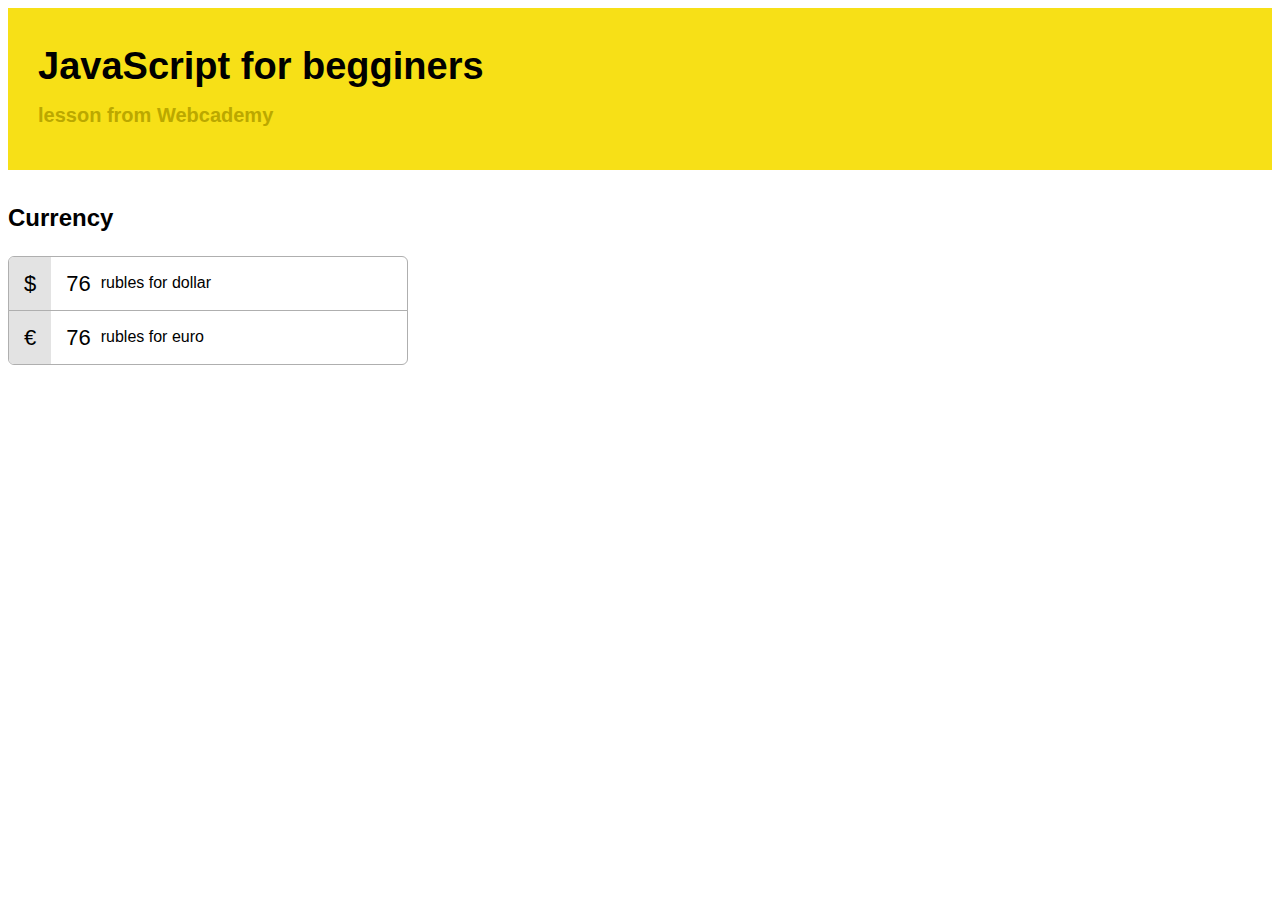
<file: index.html>
<!DOCTYPE html>
<html lang="ru">

<head>
	<meta charset="UTF-8" />
	<meta http-equiv="X-UA-Compatible" content="IE=edge" />
	<meta name="viewport" content="width=device-width, initial-scale=1.0" />
	<title>JavaScript for begginers</title>
	<link rel="stylesheet" href="./style.css" />
</head>

<body>
	<header>
		<h1>JavaScript for begginers</h1>
		<div class="school-name">lesson from Webcademy</div>
	</header>

	<!-- 💡 Collapse all block of code: Ctrl + K;  Ctrl + 0 -->

	<!-- Example with choosing elements. Selectors. CSS classes -->
	<!-- If you need to interact with the code below you should remove "none" from those class-->
	<!--And you can put it on its place again-->
	<div class="dom-example none">
		<h1 class="heading-1" id="heading-1">Title 1</h1>
		<p>
			Lorem ipsum dolor sit amet consectetur adipisicing elit. Minus quae blanditiis eaque, at, eos ipsam
			impedit, consequuntur tenetur magnam fugit atque. Quos perspiciatis tenetur molestiae distinctio
			voluptatum reprehenderit vitae reiciendis.
		</p>
		<h2 class="heading-2 green">Title 2</h2>
		<p>
			Lorem ipsum dolor sit amet consectetur adipisicing elit. Vel natus quis esse illo, architecto voluptas
			asperiores tempora modi perferendis deserunt excepturi at optio doloribus illum, sint dicta nam, harum
			officiis?
		</p>
		<h2 class="heading-2">Title 2</h2>
		<p>
			Lorem ipsum dolor sit amet consectetur adipisicing elit. Vel natus quis esse illo, architecto voluptas
			asperiores tempora modi perferendis deserunt excepturi at optio doloribus illum, sint dicta nam, harum
			officiis?
		</p>
		<h3 class="heading-3 green-text">Title 3</h3>
		<p>
			Lorem ipsum dolor sit amet consectetur adipisicing elit. Vel natus quis esse illo, architecto voluptas
			asperiores tempora modi perferendis deserunt excepturi at optio doloribus illum, sint dicta nam, harum
			officiis?
		</p>
		<p>
			Lorem ipsum dolor sit amet consectetur adipisicing elit. Vel natus quis esse illo, architecto voluptas
			asperiores tempora modi perferendis deserunt excepturi at optio doloribus illum, sint dicta nam, harum
			officiis?
		</p>
	</div>

	<!-- Attributes. Events listening. Image -->
	<div class="dom-example none">
		<div class="example-block">
			<img id="logo" src="./img/js.png" alt="Логотип" /><br />
			<input id="button" type="submit" value="Кнопка" />
		</div>
	</div>

	<!-- Events listening 2. Form -->
	<div class="dom-example none">
		<form action="">
			<input type="text" class="input-text" id="input-text" />
			<div class="text-block" id="text-block">...</div>
		</form>
	</div>

	<!-- Events listening 3. event -->
	<div class="dom-example none">
		<h2>Object event</h2>
		<h3>Task list</h3>
		<ul id="list">
			<li>Watch webinar</li>
			<li>Write a homework</li>
			<li>Repeat code from lesson</li>
		</ul>
	</div>

	<!-- Elements creation -->
	<div class="dom-example none">
		<h2>Creation and copying elements</h2>
		<div id="elementsContainer"></div>
	</div>

	<!-- ToDo -->
	<div class="simple-todo none">
		<div class="tasks-wrapper">
			<h2>TODO:</h2>
			<ul id="todo-list">
				<li>Watch webinar</li>
				<li>Write a homework</li>
				<li>Repeat code from lesson</li>
			</ul>
		</div>
		<form id="todo-form">
			<input id="todo-input" type="text" placeholder="Input task name" />
			<button type="submit">Add task</button>
		</form>
	</div>

	<!-- Timer setInterval -->
	<div class="dom-example none">
		<div class="counter" id="counter">0</div>
		<button role="button" id="start">Start</button>
		<button role="button" id="pause">Pause</button>
		<button role="button" id="reset">Reset</button>
	</div>

	<!-- Fetch example - Currency -->
	<div class="fetch-example">
		<h2>Currency</h2>
		<div class="currency-box">
			<div class="currency-row" id="dollar">
				<div class="currency-info">&#36;</div>
				<span id="usd">76</span> rubles for dollar
			</div>
			<div class="currency-row" id="euro">
				<div class="currency-info">&#8364;</div>
				<span id="eur">76</span> rubles for euro
			</div>
		</div>

	</div>

	<script src="./main.js"></script>
	<!-- <script src="./js/14-arrays-methods.js"></script> -->
</body>

</html>
</file>
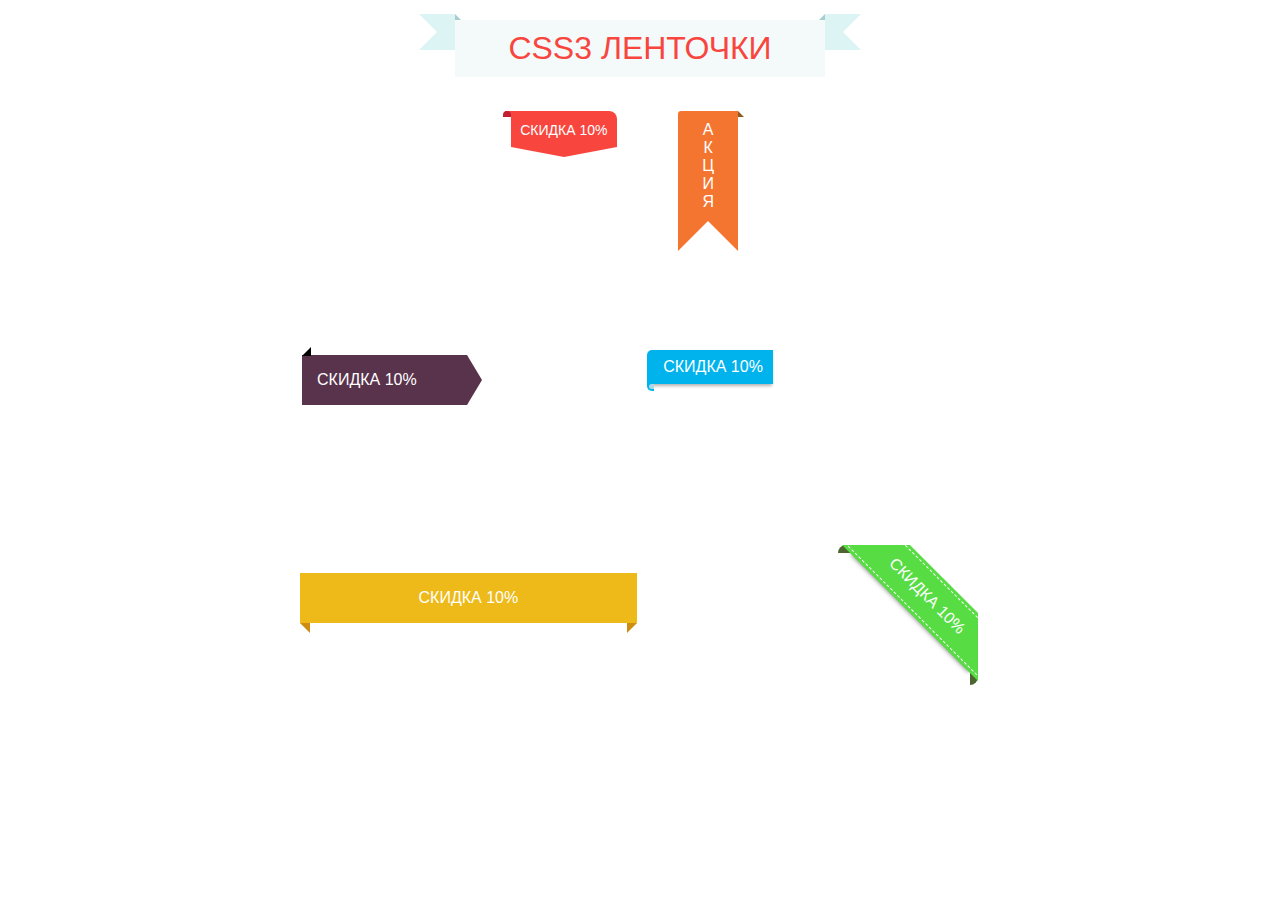
<file: examples/ribbons.html>
<!DOCTYPE html>
<html lang="en">
<head>
    <meta charset="UTF-8">
    <meta name="viewport" content="width=device-width, initial-scale=1.0">
    <title>Ribbon test</title>
    <link rel="stylesheet" href="ribbobs_styles.css">
</head>
<body>
    <section>
        <h1><span>CSS3 ленточки</span></h1>
        <div class="ribbons-wrapper">
          <div class="ribbon">
            <span class="ribbon1"><span>Скидка 10%</span></span>
          </div>
          <div class="ribbon">
            <span class="ribbon2">А<br>К<br>Ц<br>И<br>Я</span>
          </div>
          <div class="ribbon">
            <span class="ribbon3">Скидка 10%</span>
          </div>
          <div class="ribbon">
            <span class="ribbon4">Скидка 10%</span>
          </div>
          <div class="ribbon">
            <span class="ribbon5">Скидка 10%</span>
          </div>
          <div class="ribbon">
            <div class="wrap">
              <span class="ribbon6">Скидка 10%</span>
            </div>
          </div>
        </div>
      </section>
</body>
</html>
</file>
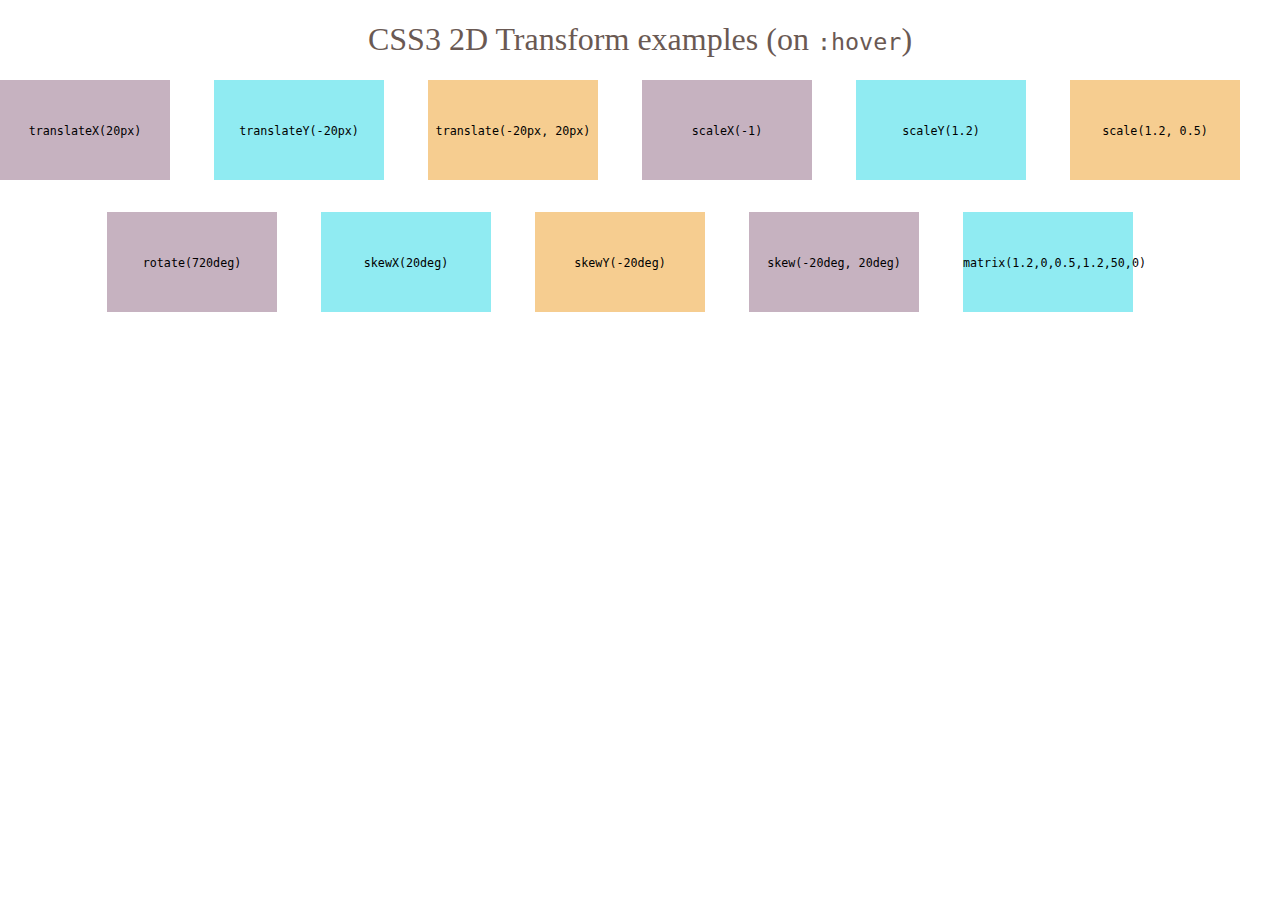
<file: examples/transform.html>
<!DOCTYPE html>
<html lang="en">
<head>
    <meta charset="UTF-8">
    <meta name="viewport" content="width=device-width, initial-scale=1.0">
    <title>Transform test</title>
    <link rel="stylesheet" href="transform_styles.css">
</head>
<body>
    <h1>CSS3 2D Transform examples (on <kbd>:hover</kbd>)</h1>
    <div class="wrap"><div class="one"><kbd>translateX(20px)</kbd></div></div>
    <div class="wrap"><div class="two"><kbd>translateY(-20px)</kbd></div></div>
    <div class="wrap"><div class="three"><kbd>translate(-20px, 20px)</kbd></div></div>
    <div class="wrap"><div class="four"><kbd>scaleX(-1)</kbd></div></div>
    <div class="wrap"><div class="five"><kbd>scaleY(1.2)</kbd></div></div>
    <div class="wrap"><div class="six"><kbd>scale(1.2, 0.5)</kbd></div></div>
    <div class="wrap"><div class="seven"><kbd>rotate(720deg)</kbd></div></div>
    <div class="wrap"><div class="eight"><kbd>skewX(20deg)</kbd></div></div>
    <div class="wrap"><div class="nine"><kbd>skewY(-20deg)</kbd></div></div>
    <div class="wrap"><div class="ten"><kbd>skew(-20deg, 20deg)</kbd></div></div>
    <div class="wrap"><div class="eleven"><kbd>matrix(1.2,0,0.5,1.2,50,0)</kbd></div></div>
</body>
</html>
</file>
<file: style.css>
body {
	font-family: sans-serif;
	line-height: 1.5;
}

.none { display: none; }

.red { border: 1px solid red; }
.green { border: 1px solid green; }
.blue { border: 1px solid blue; }

/* For training*/
.red-text { color: red; }
.green-text { color: green; }

/* Шапка */

header {
	padding: 30px 30px 40px;
	background-color: #f7e017;
	margin-bottom: 30px;
}

header h1 {
	margin-top: 0;
}

h1 {
	font-size: 38px;
	font-weight: 600;
	margin-bottom: 5px;
}

.school-name {
	font-size: 20px;
	font-weight: 600;
	color: #bba800;
}

/* Общие стили */

.dom-example {
	margin-top: 40px;
	margin-bottom: 40px;
}

.example-block {
	margin: 30px 0px;
}

.text-block {
	background-color: rgb(204, 214, 223);
	padding: 15px;
	height: 30px;
	font-size: 22px;
}

/* Инпут с дублированием текста */

.input-text {
	font-size: 18px;
	padding: 10px 15px;
	margin-bottom: 5px;
}

/* Список дел */

.simple-todo {
	margin-top: 40px;
}

/* Секундомер */

.counter {
	text-align: center;
	font-size: 42px;
	line-height: 80px;
	border: 1px solid #000;
	height: 80px;
	width: 120px;
	margin-bottom: 20px;
}

/* Конвертер валют */

.currency-box {
	max-width: 400px;
}

.currency-row {
	border: 1px solid rgb(175, 175, 175);
	display: flex;
	align-items: center;
	overflow: hidden;
}

.currency-row:first-child {
	border-radius: 6px 6px 0 0;
}

.currency-row:last-child {
	border-radius: 0 0 6px 6px;
}

.currency-row:not(:last-child) {
	margin-bottom: -1px;
}

.currency-info {
	margin-right: 15px;
	padding: 10px 15px;
	height: 100%;
	background-color: #e3e3e3;
	font-size: 22px;
}

.currency-row span {
	font-size: 22px;
	font-weight: 20;
	margin-right: 10px;
}
</file>
<file: examples/ribbobs_styles.css>
body {
    margin: 0;
    font-family: 'Ubuntu', sans-serif;
  }
  section {
    margin: 0 auto; 
    max-width: 660px;
    padding: 0 20px;
  }
  h1 {
    font-weight: normal;
    position: relative;
    background: #F4F9FA;
    width: 50%;
    color: #F8463F;
    text-align: center;
    padding: 10px 20px;
    margin: 20px auto 40px;
    text-transform: uppercase;
    border-radius: 2px;
  }
  h1:before, 
  h1:after {
    content: "";
    position: absolute;
    top: -6px;
    border: 18px solid #DCF4F4;
  }
  h1:before {
    left: -36px;
    border-right-width: 18px;
    border-left-color: transparent;
  }
  h1:after {
    right: -36px;
    border-left-width: 18px;
    border-right-color: transparent;
  }
  h1 span:before, 
  h1 span:after {
    content: "";
    position: absolute;
    border-style: solid;
    border-color: #A7CECC transparent transparent transparent;
    top: -6px;
    transform: rotate(180deg);
  }
  h1 span:before {
    left: 0;
    border-width: 6px 0 0 6px;
  }
  h1 span:after {
    right: 0;
    border-width: 6px 6px 0 0;
  }
  .ribbon {
    height: 188px;
    position: relative;
    margin-bottom: 30px;
    background: url(https://html5book.ru/wp-content/uploads/2015/10/snow-road.jpg);
    background-size: cover;
    text-transform: uppercase;
    color: white;
  }
  .ribbon1 {
    position: absolute;
    top: -6.1px;
    right: 10px;
  }
  .ribbon1:after {
    position: absolute;
    content: "";
    width: 0;
    height: 0;
    border-left: 53px solid transparent;
    border-right: 53px solid transparent;
    border-top: 10px solid #F8463F;
  }
  .ribbon1 span {
    position: relative;
    display: block;
    text-align: center;
    background: #F8463F;
    font-size: 14px;
    line-height: 1;
    padding: 12px 8px 10px;
    border-top-right-radius: 8px;
    width: 90px;
  }
  .ribbon1 span:before, .ribbon1 span:after {
    position: absolute;
    content: "";
  }
  .ribbon1 span:before {
   height: 6px;
   width: 6px;
   left: -6px;
   top: 0;
   background: #F8463F;
  }
  .ribbon1 span:after {
   height: 6px;
   width: 8px;
   left: -8px;
   top: 0;
   border-radius: 8px 8px 0 0;
   background: #C02031;
  }
  .ribbon2 {
   width: 60px;
   padding: 10px 0;
   position: absolute;
   top: -6px;
   left: 25px;
   text-align: center;
   border-top-left-radius: 3px;
   background: #F47530;
  }
  .ribbon2:before {
   height: 0;
   width: 0;
   right: -5.5px;
   top: 0.1px;
   border-bottom: 6px solid #8D5A20;
   border-right: 6px solid transparent;
  }
  .ribbon2:before, .ribbon2:after {
    content: "";
    position: absolute;
  }
  .ribbon2:after {
    height: 0;
    width: 0;
    bottom: -29.5px;
    left: 0;
    border-left: 30px solid #F47530;
    border-right: 30px solid #F47530;
    border-bottom: 30px solid transparent;
  }
  .ribbon3 {
    width: 150px;
    height: 50px;
    line-height: 50px;
    padding-left: 15px;
    position: absolute;
    left: -8px;
    top: 20px;
    background: #59324C;
  }
  .ribbon3:before, .ribbon3:after {
    content: "";
    position: absolute;
  }
  .ribbon3:before {
    height: 0;
    width: 0;
    top: -8.5px;
    left: 0.1px;
    border-bottom: 9px solid black;
    border-left: 9px solid transparent;
  }
  .ribbon3:after {
    height: 0;
    width: 0;
    right: -14.5px;
    border-top: 25px solid transparent;
    border-bottom: 25px solid transparent;
    border-left: 15px solid #59324C;
  }
  .ribbon4 {
    position: absolute;
    top: 15px;
    padding: 8px 10px;
    background: #00B3ED;
    box-shadow: -1px 2px 3px rgba(0,0,0,.3);
  }
  .ribbon4:before, .ribbon4:after {
    content: "";
    position: absolute;
  }
  .ribbon4:before {
    width: 7px;
    height: 100%;
    top: 0;
    left: -6.5px;
    padding: 0 0 7px;
    background: inherit;
    border-radius: 5px 0 0 5px;
  }
  .ribbon4:after {
    width: 5px;
    height: 5px;
    bottom: -5px;
    left: -4.5px;
    background: lightblue;
    border-radius: 5px 0 0 5px;
   }
  .ribbon5 {
    display: block;
    width: calc(100% + 20px);
    height: 50px;
    line-height: 50px;
    text-align: center;
    margin-left: -10px;
    margin-right: -10px;
    background: #EDBA19;
    position: relative;
    top: 20px;
  }
  .ribbon5:before, .ribbon5:after {
    content: "";
    position: absolute;
  }
  .ribbon5:before {
    height: 0;
    width: 0;
    bottom: -10px;
    left: 0;
    border-top: 10px solid #cd8d11;
    border-left: 10px solid transparent;
  }
  .ribbon5:after {
    height: 0;
    width: 0;
    right: 0;
    bottom: -10px;
    border-top: 10px solid #cd8d11;
    border-right: 10px solid transparent;
  }
  .wrap {
    width: 100%;
    height: 188px;
    position: absolute;
    top: -8px;
    left: 8px;
    overflow: hidden;
  }
  .wrap:before, .wrap:after {
    content: ""; 
    position: absolute;
  }
  .wrap:before {
    width: 40px;
    height: 8px;
    right: 100px;
    background: #4D6530;
    border-radius: 8px 8px 0px 0px;
  }
  .wrap:after {
    width: 8px;
    height: 40px;
    right: 0px;
    top: 100px;
    background: #4D6530;
    border-radius: 0px 8px 8px 0px;
  }
  .ribbon6 {
    width: 200px;
    height: 40px;
    line-height: 40px;
    position: absolute;
    top: 30px;
    right: -50px;
    z-index: 2;
    overflow: hidden;
    -webkit-transform: rotate(45deg);
    transform: rotate(45deg);
    border: 1px dashed;
    box-shadow:0 0 0 3px #57DD43,  0px 21px 5px -18px rgba(0,0,0,0.6);
    background: #57DD43;
    text-align: center;
  }
  @media (min-width: 500px) {
    .ribbons-wrapper {
      display: flex;
      flex-wrap: wrap;
      justify-content: space-between;
    }
    .ribbon {
      width: 48%;
    }
  }
</file>
<file: examples/transform_styles.css>
* {box-sizing: border-box;}
body {font-family: 'Playfair Display', serif; margin: 0;text-align: center}
h1 {font-weight: normal;color: #6A5953}
kbd {font-size: 0.9em;display:inline-block;line-height:1.1;}
.wrap {
  display: inline-block;
  margin: 0 40px 2em 0;
  background: rgba(228, 225, 228, .5);
}
div {
  width: 170px;
  height: 100px;
  line-height: 100px;
  margin: 0 auto;
  -o-transition: all 0.5s ease-in-out;
  -moz-transition: all 0.5s ease-in-out;
  -webkit-transition: all 0.5s ease-in-out;
  transition: all 0.5s ease-in-out;
}
.one, .four, .seven, .ten {
  background: rgba(135, 86, 120, .4);
}
.one:hover {
  -o-transform: translateX(20px);
  -ms-transform: translateX(20px);
  -moz-transform: translateX(20px);
  -webkit-transform: translateX(20px);
  transform: translateX(20px);
}
.two, .five, .eight, .eleven {
  background: rgba(0, 228, 246, .4);
}
.two:hover {
  -o-transform: translateY(-20px);
  -ms-transform: translateY(-20px);
  -moz-transform: translateY(-20px);
  -webkit-transform: translateY(-20px);  
  transform: translateY(-20px);
}
.three, .six, .nine {
  background: rgba(255, 153, 0, .4);
}
.three:hover {
  -o-transform: translate(-20px, 20px);
  -ms-transform: translate(-20px, 20px);
  -moz-transform: translate(-20px, 20px);
  -webkit-transform: translate(-20px, 20px);
  transform: translate(-20px, 20px);
}
.four:hover {
  -o-transform: scaleX(-1);
  -ms-transform: scaleX(-1);
  -moz-transform: scaleX(-1);
  -webkit-transform: scaleX(-1);
  transform: scaleX(-1);
}
.five:hover {
  -o-transform: scaleY(1.2);
  -ms-transform: scaleY(1.2);
  -moz-transform: scaleY(1.2);
  -webkit-transform: scaleY(1.2);
  transform: scaleY(1.2);
}
.six:hover {
  -o-transform: scale(1.2, 0.5);
  -ms-transform: scale(1.2, 0.5);
  -moz-transform: scale(1.2, 0.5);
  -webkit-transform: scale(1.2, 0.5);
  transform: scale(1.2, 0.5);
}
.seven:hover {
  -o-transform: rotate(720deg);
  -ms-transform: rotate(720deg);
  -moz-transform: rotate(720deg);
  -webkit-transform: rotate(720deg);
  transform: rotate(720deg);
}
.eight:hover {
  -o-transform: skewX(20deg);
  -ms-transform: skewX(20deg);
  -moz-transform: skewX(20deg);
  -webkit-transform: skewX(20deg);
  transform: skewX(20deg);
}
.nine:hover {
  -o-transform: skewY(-20deg);
  -ms-transform: skewY(-20deg);
  -moz-transform: skewY(-20deg);
  -webkit-transform: skewY(-20deg);
  transform: skewY(-20deg);
}
.ten:hover {
  -o-transform: skew(-20deg, 20deg);
  -ms-transform: skew(-20deg, 20deg);
  -moz-transform: skew(-20deg, 20deg);
  -webkit-transform: skew(-20deg, 20deg);
  transform: skew(-20deg, 20deg);
}
.eleven:hover {
  -o-transform: matrix(1.2,0,0.5,1.2,50,0);
  -ms-transform: matrix(1.2,0,0.5,1.2,50,0);
  -moz-transform: matrix(1.2,0,0.5,1.2,50,0);
  -webkit-transform: matrix(1.2,0,0.5,1.2,50,0);
  transform: matrix(1.2,0,0.5,1.2,50,0);
}
</file>
